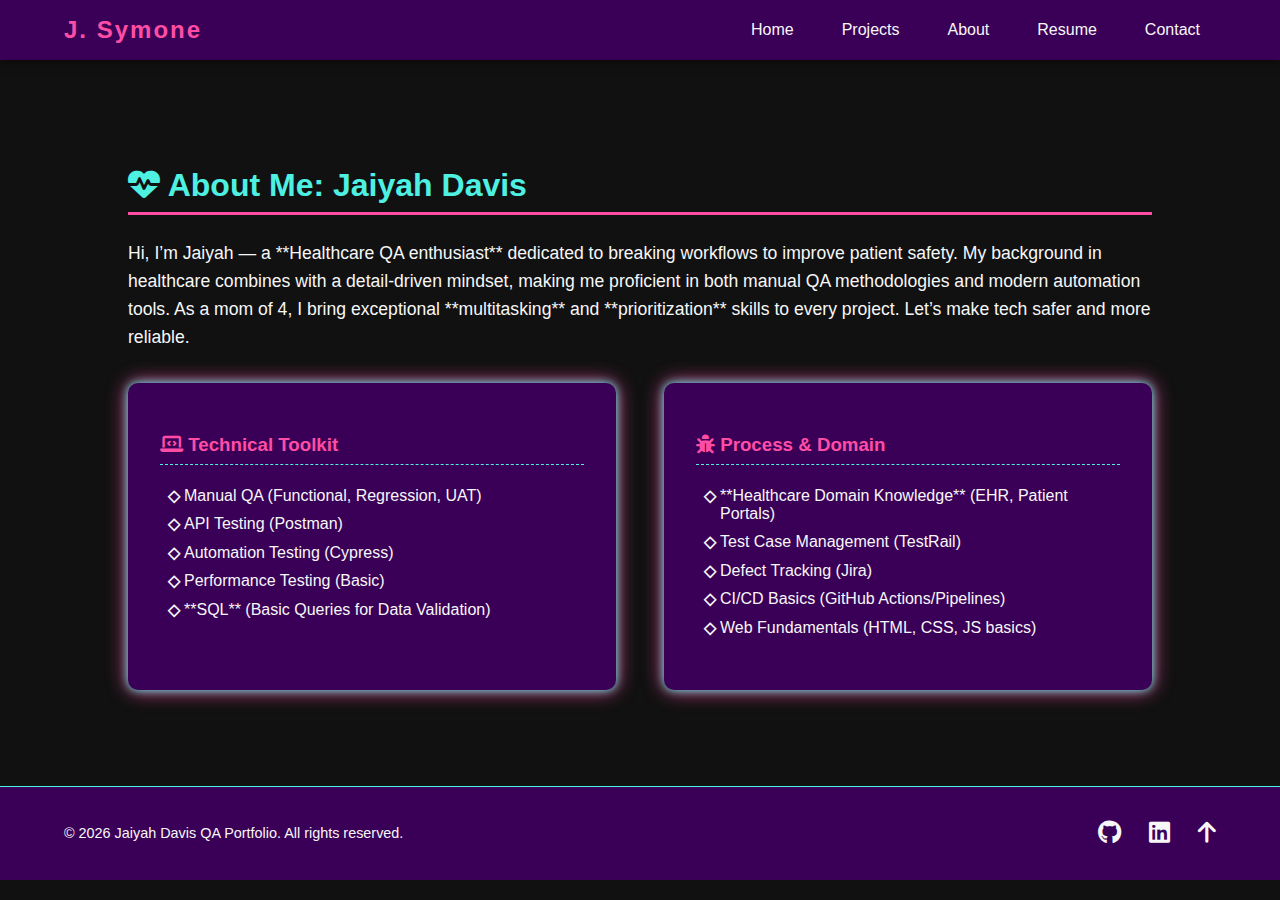
<file: about.html>
<!DOCTYPE html>
<html lang="en">
<head>
    <meta charset="UTF-8">
    <meta name="viewport" content="width=device-width, initial-scale=1.0">
    <title>Jaiyah Symone | About</title>
    <link rel="stylesheet" href="css/style.css">
    <link rel="stylesheet" href="https://cdnjs.cloudflare.com/ajax/libs/font-awesome/6.4.0/css/all.min.css">
</head>
<body>
    <header>
        <nav class="main-nav">
            <a href="index.html" class="nav-brand">J. Symone</a>
            <ul>
                <li><a href="index.html">Home</a></li>
                <li><a href="projects.html">Projects</a></li>
                <li><a href="about.html" class="active">About</a></li> 
                <li><a href="resume.html">Resume</a></li>
                <li><a href="contact.html">Contact</a></li>
            </ul>
        </nav>
    </header>

    <section id="about" class="page-section">
        <h2><i class="fas fa-heartbeat"></i> About Me: Jaiyah Davis</h2>
        <p class="bio">Hi, I’m Jaiyah — a **Healthcare QA enthusiast** dedicated to breaking workflows to improve patient safety. My background in healthcare combines with a detail-driven mindset, making me proficient in both manual QA methodologies and modern automation tools. As a mom of 4, I bring exceptional **multitasking** and **prioritization** skills to every project. Let’s make tech safer and more reliable.</p>

        <div class="skills-container">
            <div class="skills-card">
                <h3><i class="fas fa-laptop-code"></i> Technical Toolkit</h3>
                <ul>
                    <li>Manual QA (Functional, Regression, UAT)</li>
                    <li>API Testing (Postman)</li>
                    <li>Automation Testing (Cypress)</li>
                    <li>Performance Testing (Basic)</li>
                    <li>**SQL** (Basic Queries for Data Validation)</li>
                </ul>
            </div>

            <div class="skills-card">
                <h3><i class="fas fa-bug"></i> Process & Domain</h3>
                <ul>
                    <li>**Healthcare Domain Knowledge** (EHR, Patient Portals)</li>
                    <li>Test Case Management (TestRail)</li>
                    <li>Defect Tracking (Jira)</li>
                    <li>CI/CD Basics (GitHub Actions/Pipelines)</li>
                    <li>Web Fundamentals (HTML, CSS, JS basics)</li>
                </ul>
            </div>
        </div>
    </section>

    <footer class="main-footer">
        <p>&copy; <span id="current-year"></span> Jaiyah Davis QA Portfolio. All rights reserved.</p>
        <div class="footer-social-links">
            <a href="https://github.com/yourusername" target="_blank" rel="noopener noreferrer" title="GitHub"><i class="fab fa-github"></i></a>
            <a href="https://linkedin.com/in/yourusername" target="_blank" rel="noopener noreferrer" title="LinkedIn"><i class="fab fa-linkedin"></i></a>
            <a href="#top" title="Back to Top"><i class="fas fa-arrow-up"></i></a> 
        </div>
    </footer>

    <script>
        // JavaScript to automatically set the current year
        document.getElementById('current-year').textContent = new Date().getFullYear();
    </script>
</body>
</html>
</file>
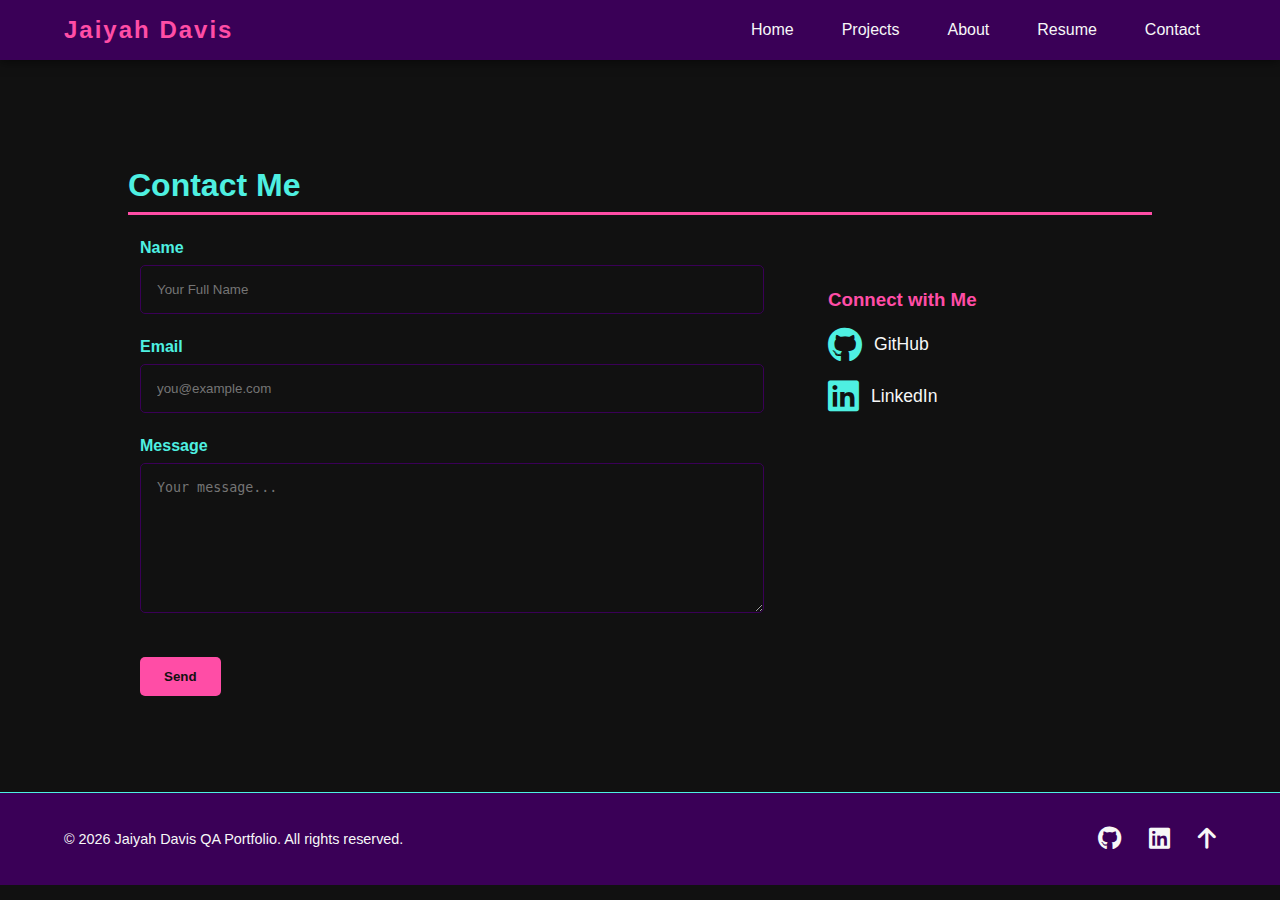
<file: contact.html>
<!DOCTYPE html>
<html lang="en">
<head>
    <meta charset="UTF-8">
    <meta name="viewport" content="width=device-width, initial-scale=1.0">
    <title>Jaiyah Davis | Contact</title>
    <link rel="stylesheet" href="css/style.css">
    <link rel="stylesheet" href="https://cdnjs.cloudflare.com/ajax/libs/font-awesome/6.4.0/css/all.min.css">
</head>
<body>
    <header>
        <nav class="main-nav">
            <a href="index.html" class="nav-brand">Jaiyah Davis</a>
            <ul>
                <li><a href="index.html">Home</a></li>
                <li><a href="projects.html">Projects</a></li>
                <li><a href="about.html">About</a></li>
                <li><a href="resume.html">Resume</a></li>
                <li><a href="contact.html" class="active">Contact</a></li>
            </ul>
        </nav>
    </header>

    <section id="contact" class="page-section">
        <h2>Contact Me</h2>
        
        <div class="contact-content">
            <form action="/submit-form" method="POST" class="contact-form">
                <div class="form-group">
                    <label for="name">Name</label>
                    <input type="text" id="name" name="name" placeholder="Your Full Name" required>
                </div>
                
                <div class="form-group">
                    <label for="email">Email</label>
                    <input type="email" id="email" name="email" placeholder="you@example.com" required>
                </div>
                
                <div class="form-group">
                    <label for="message">Message</label>
                    <textarea id="message" name="message" placeholder="Your message..."></textarea>
                </div>
                
                <button type="submit" class="btn">Send</button>
            </form>
            
            <div class="social-links">
                <h3>Connect with Me</h3>
                <a href="https://github.com/yourusername" target="_blank" rel="noopener noreferrer" title="GitHub Profile"><i class="fab fa-github fa-2x"></i> GitHub</a>
                <a href="https://www.linkedin.com/in/jai-d-882358132/" target="_blank" rel="noopener noreferrer" title="LinkedIn Profile"><i class="fab fa-linkedin fa-2x"></i> LinkedIn</a>
            </div>
        </div>
    </section>

    <footer class="main-footer">
        <p>&copy; <span id="current-year"></span> Jaiyah Davis QA Portfolio. All rights reserved.</p>
        <div class="footer-social-links">
            <a href="https://www.github.com/JaiyahhD/ target="_blank" rel="noopener noreferrer" title="GitHub"><i class="fab fa-github"></i></a>
            <a href="https://www.linkedin.com/in/jai-d-882358132/" target="_blank" rel="noopener noreferrer" title="LinkedIn"><i class="fab fa-linkedin"></i></a>
            <a href="#top" title="Back to Top"><i class="fas fa-arrow-up"></i></a> 
        </div>
    </footer>

    <script>
        document.getElementById('current-year').textContent = new Date().getFullYear();
    </script>
</body>
</html>
</file>
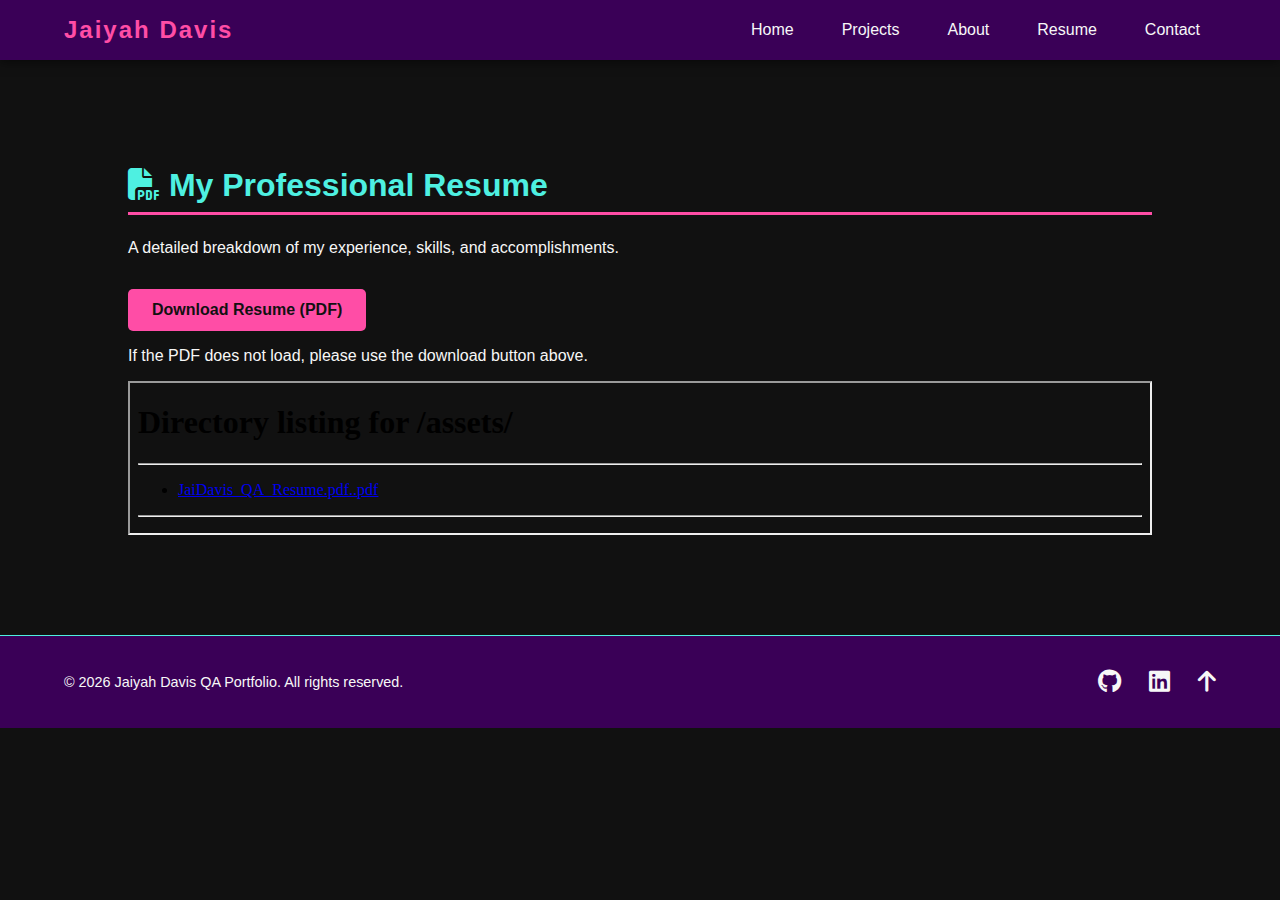
<file: resume.html>
<!DOCTYPE html>
<html lang="en">
<head>
    <meta charset="UTF-8">
    <meta name="viewport" content="width=device-width, initial-scale=1.0">
    <title>Jaiyah Davis | Resume</title>
    <link rel="stylesheet" href="css/style.css"> 
    <link rel="stylesheet" href="https://cdnjs.cloudflare.com/ajax/libs/font-awesome/6.4.0/css/all.min.css">
</head>
<body>
    <header>
        <nav class="main-nav">
            <a href="index.html" class="nav-brand">Jaiyah Davis</a>
            <ul>
                <li><a href="index.html">Home</a></li>
                <li><a href="projects.html">Projects</a></li>
                <li><a href="about.html">About</a></li>
                <li><a href="resume.html" class="active">Resume</a></li> 
                <li><a href="contact.html">Contact</a></li>
            </ul>
        </nav>
    </header>

    <section id="resume-page" class="page-section">
        <h2><i class="fas fa-file-pdf"></i> My Professional Resume</h2>

        <p>A detailed breakdown of my experience, skills, and accomplishments.</p>
        
        <a href="assets/JaiDavis_QA_Resume.pdf..pdf" class="btn download-btn" download>
            Download Resume (PDF)
        </a>

        <div class="pdf-viewer">
            <p>If the PDF does not load, please use the download button above.</p>
            <iframe src="assets" width="100%" height="800px"></iframe>
        </div>
    </section>
    
    <footer class="main-footer">
        <p>&copy; <span id="current-year"></span> Jaiyah Davis QA Portfolio. All rights reserved.</p>
        <div class="footer-social-links">
            <a href="https://www.github.com/JaiyahhD/" target="_blank" rel="noopener noreferrer" title="GitHub"><i class="fab fa-github"></i></a>
            <a href="https://www.linkedin.com/in/jai-d-882358132/" target="_blank" rel="noopener noreferrer" title="LinkedIn"><i class="fab fa-linkedin"></i></a>
            <a href="#top" title="Back to Top"><i class="fas fa-arrow-up"></i></a> 
        </div>
    </footer>

    <script>
        document.getElementById('current-year').textContent = new Date().getFullYear();
    </script>
</body>
</html>
</file>
<file: css/style.css>
:root {
    --hot-pink: #FF4DA6;        /* Bratz energy */
    --deep-purple: #3A0057;     /* Luxury + mystery */
    --ice-teal: #4EF0E1;        /* Tech + healthcare */
    --charcoal-black: #111111;  /* Base background */
    --soft-white: #F7F7F7;      /* Clean accents */
    --neon-shadow: 0 0 10px var(--ice-teal), 0 0 20px var(--hot-pink);
}
.typewriter {
    color: var(--ice-teal);
    font-family: 'Poppins', sans-serif;
    font-size: 2.5rem;
    font-weight: 700;
    text-shadow: var(--neon-shadow);
    overflow: hidden;
    border-right: .15em solid var(--hot-pink);
    white-space: nowrap;
    margin: 0 auto;
    animation: blink-caret 0.75s step-end infinite;
}

/* Blinking cursor */
@keyframes blink-caret {
    50% { border-color: transparent; }
}
/* --- Global Reset & Body Setup --- */
body {
    background-color: var(--charcoal-black);
    color: var(--soft-white); /* Default text color */
    font-family: 'Poppins', sans-serif;
    margin: 0;
}

/* --- Navigation Bar --- */
.main-nav {
    display: flex;
    justify-content: space-between;
    align-items: center;
    padding: 1rem 5%; /* Padding on the sides */
    background-color: var(--deep-purple); /* Background for the navbar */
    box-shadow: 0 2px 10px rgba(0, 0, 0, 0.5);
}

.nav-brand {
    color: var(--hot-pink);
    font-size: 1.5rem;
    font-weight: 800;
    text-decoration: none;
    letter-spacing: 2px;
}

.main-nav ul {
    list-style: none;
    display: flex;
    margin: 0;
    padding: 0;
}

.main-nav ul li a {
    text-decoration: none;
    color: var(--soft-white);
    padding: 0.5rem 1rem;
    margin-left: 1rem;
    transition: all 0.3s ease;
    border-radius: 5px;
}

.main-nav ul li a:hover {
    color: var(--ice-teal); /* Highlight color on hover */
    text-shadow: var(--neon-shadow);
}
/* --- Sections and Headings --- */
.page-section {
    padding: 3rem 10%;
    margin-top: 2rem;
}

h2 {
    color: var(--ice-teal);
    font-size: 2rem;
    margin-bottom: 1.5rem;
    border-bottom: 3px solid var(--hot-pink);
    padding-bottom: 0.5rem;
}

/* --- About Page Specifics --- */
.bio {
    font-size: 1.1rem;
    line-height: 1.6;
    margin-bottom: 2rem;
}

.skills-container {
    display: flex;
    gap: 3rem; /* Space between the two columns */
    flex-wrap: wrap; /* Allows stacking on small screens */
    margin-top: 2rem;
}

.skills-card {
    flex: 1;
    min-width: 300px; /* Ensures cards are readable */
    background-color: var(--deep-purple);
    padding: 2rem;
    border-radius: 10px;
    box-shadow: var(--neon-shadow);
}

.skills-card h3 {
    color: var(--hot-pink);
    border-bottom: 1px dashed var(--ice-teal);
    padding-bottom: 0.5rem;
    margin-bottom: 1rem;
}

.skills-card ul {
    list-style: none;
    padding: 0;
}

.skills-card ul li {
    padding: 0.3rem 0;
    margin-left: 1.5rem;
    position: relative;
}

/* Custom list marker with soft-white */
.skills-card ul li::before {
    content: "◇"; 
    color: var(--soft-white);
    font-weight: bold;
    display: inline-block;
    width: 1em;
    margin-left: -1em;
}
/* --- Button and Project Link Styling --- */

/* Style for the general button look */
.btn {
    display: inline-block;
    padding: 0.75rem 1.5rem;
    background-color: var(--hot-pink);
    color: var(--charcoal-black);
    text-decoration: none;
    font-weight: 700;
    border-radius: 5px;
    margin-top: 1rem;
    transition: all 0.3s ease;
    border: none;
    cursor: pointer;
}

/* Style for the links inside the project cards */
.project-card a {
    /* Inherit button styles for a consistent look */
    display: inline-block;
    padding: 0.5rem 1rem;
    background-color: var(--hot-pink);
    color: var(--charcoal-black);
    text-decoration: none;
    font-weight: 600;
    border-radius: 5px;
    margin-top: 1rem;
    transition: all 0.3s ease;
}

.project-card a:hover,
.btn:hover {
    background-color: var(--ice-teal); /* Bright color on hover */
    color: var(--deep-purple);
    box-shadow: var(--neon-shadow); /* Neon glow effect */
    transform: translateY(-2px); /* Subtle lift effect */
}
/* --- Project Grid Layout --- */

.project-grid {
    display: grid;
    /* This creates a responsive grid: 
       - It keeps cards at a minimum width of 300px.
       - It automatically fits as many columns as possible. */
    grid-template-columns: repeat(auto-fit, minmax(300px, 1fr));
    gap: 2.5rem; /* Space between the cards */
    padding: 2rem 10%; /* Padding around the grid */
}

.project-card {
    /* Apply deep purple background and neon style */
    background-color: var(--deep-purple);
    padding: 1.5rem;
    border-radius: 12px;
    border: 1px solid rgba(78, 240, 225, 0.1); /* Subtle ice-teal border */
    box-shadow: 0 0 5px rgba(0, 0, 0, 0.5); /* Initial subtle shadow */
    transition: all 0.4s ease;
    display: flex; /* Helps align content within the card */
    flex-direction: column;
}

/* --- Card Hover Effect --- */
.project-card:hover {
    box-shadow: var(--neon-shadow); /* Strong neon glow on hover */
    transform: scale(1.03); /* Subtle zoom */
    border-color: var(--ice-teal);
}

/* --- Project Card Typography --- */
.project-card h3 {
    color: var(--ice-teal);
    font-size: 1.5rem;
    margin-top: 0;
    border-bottom: 2px solid var(--hot-pink);
    padding-bottom: 0.5rem;
    margin-bottom: 1rem;
}

.project-card p {
    color: var(--soft-white);
    flex-grow: 1; /* Pushes the button to the bottom */
}
/* --- Footer Styling --- */
.main-footer {
    background-color: var(--deep-purple);
    color: var(--soft-white);
    padding: 1.5rem 5%;
    display: flex;
    justify-content: space-between;
    align-items: center;
    font-size: 0.9rem;
    margin-top: 3rem;
    border-top: 1px solid var(--ice-teal);
}

.footer-social-links a {
    color: var(--soft-white);
    font-size: 1.5rem;
    margin-left: 1.5rem;
    transition: color 0.3s ease, text-shadow 0.3s ease;
}

.footer-social-links a:hover {
    color: var(--hot-pink);
    text-shadow: 0 0 5px var(--hot-pink);
}
/* --- Contact Page Layout --- */
.contact-content {
    display: flex;
    gap: 4rem;
    max-width: 1000px;
    margin: 0 auto;
    flex-wrap: wrap; /* Stack on smaller screens */
}

.contact-form {
    flex: 2; /* Form takes up more space */
    min-width: 300px;
}

.social-links {
    flex: 1; /* Social links takes less space */
    padding-top: 2rem;
    min-width: 200px;
}

.form-group {
    margin-bottom: 1.5rem;
}

.contact-form label {
    display: block;
    margin-bottom: 0.5rem;
    color: var(--ice-teal); /* Highlight labels */
    font-weight: 600;
}

.contact-form input[type="text"],
.contact-form input[type="email"],
.contact-form textarea {
    width: 100%;
    padding: 1rem;
    background-color: var(--charcoal-black);
    color: var(--soft-white);
    border: 1px solid var(--deep-purple);
    border-radius: 5px;
    box-sizing: border-box; /* Ensures padding doesn't widen the input */
    transition: border-color 0.3s ease;
}

.contact-form input:focus,
.contact-form textarea:focus {
    outline: none;
    border-color: var(--ice-teal); /* Neon focus border */
    box-shadow: 0 0 5px var(--ice-teal);
}

.contact-form textarea {
    resize: vertical;
    min-height: 150px;
}

.social-links h3 {
    color: var(--hot-pink);
    margin-bottom: 1rem;
}

.social-links a {
    display: flex;
    align-items: center;
    text-decoration: none;
    color: var(--soft-white);
    margin-bottom: 1rem;
    font-size: 1.1rem;
    transition: color 0.3s ease;
}

.social-links a i {
    margin-right: 0.75rem;
    color: var(--ice-teal);
}

.social-links a:hover {
    color: var(--hot-pink);
}
/* Sets images and embedded objects to never overflow their containers */
img, iframe, video {
    max-width: 100%;
    height: auto;
}

/* Forces elements that use box-sizing to include padding/border in the width calculation */
* {
    box-sizing: border-box; 
}
@media (max-width: 768px) {
    /* Collapse the navigation menu into a column */
    .main-nav {
        flex-direction: column;
        align-items: flex-start; /* Align brand to the left */
        padding: 1rem 5%;
    }

    /* Stack the list items and make links full width */
    .main-nav ul {
        flex-direction: column;
        width: 100%;
        margin-top: 0.5rem;
    }

    .main-nav ul li {
        width: 100%;
    }

    .main-nav ul li a {
        display: block; /* Make the clickable area wider */
        margin-left: 0;
        padding: 0.75rem 0;
        text-align: center;
        border-bottom: 1px dashed rgba(255, 255, 255, 0.1);
    }
}
@media (max-width: 900px) {
    /* Reduce padding on the main sections for more screen space */
    .page-section {
        padding: 3rem 5%;
    }
    
    /* Ensure only one column on smaller tablets/phones for Focus Areas */
    .focus-grid {
        /* Force two columns to stack vertically on mobile */
        grid-template-columns: 1fr;
        gap: 1.5rem;
    }

    /* Ensure skill cards and project cards take up the full width */
    .skills-container {
        flex-direction: column; /* Stack the two skill cards on top of each other */
        gap: 1.5rem;
    }
}
@media (max-width: 600px) {
    .main-footer {
        flex-direction: column;
        text-align: center;
        gap: 1rem;
    }

    .footer-social-links {
        padding-top: 0.5rem;
    }
    
    /* Reduce margin on social links so they don't look crowded */
    .footer-social-links a {
        margin: 0 0.5rem;
    }
}
</file>
